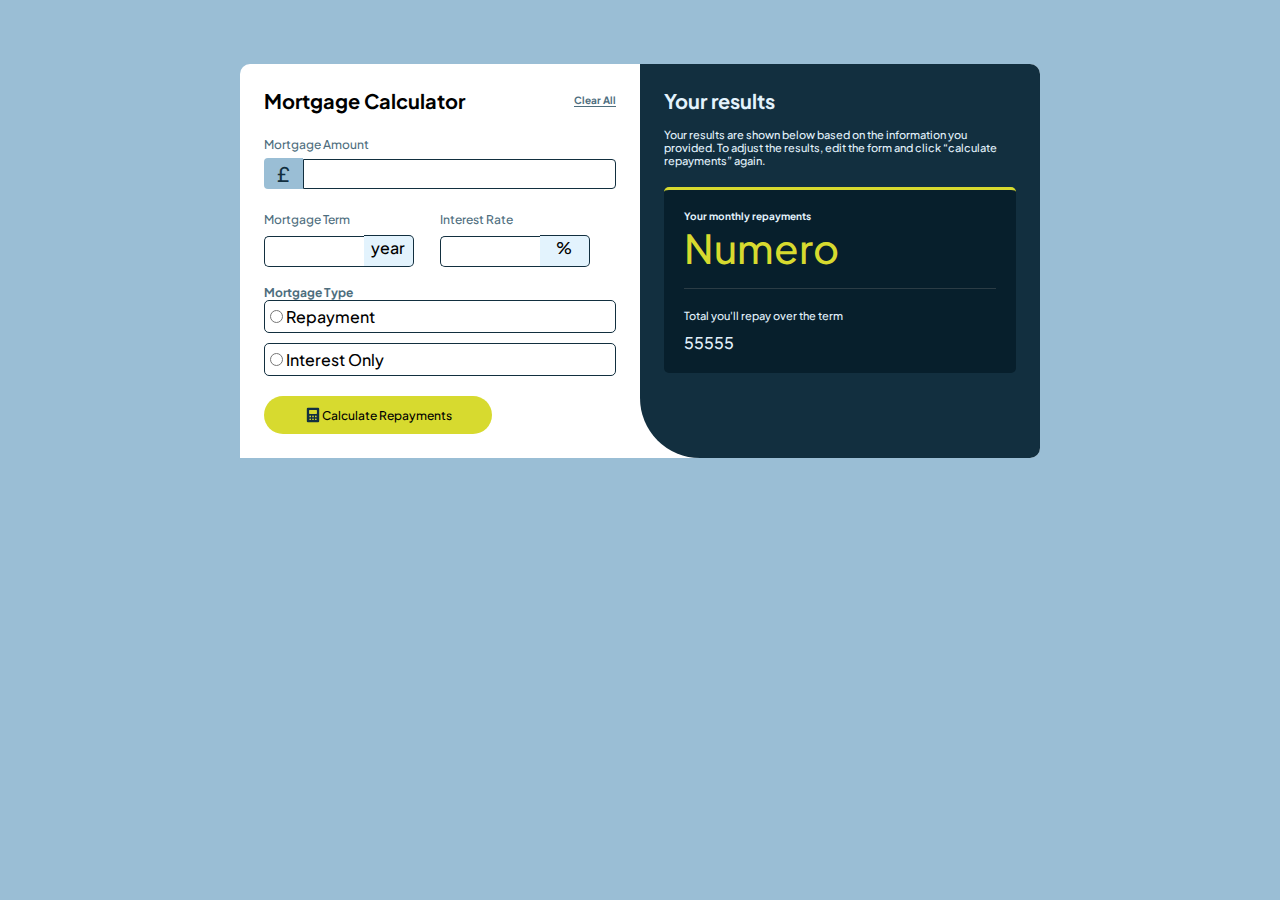
<file: index.html>
<!DOCTYPE html>
<html lang="es">

<head>
  <meta charset="UTF-8">
  <meta name="viewport" content="width=device-width, initial-scale=1.0">
  <!-- displays site properly based on user's device -->

  <link rel="icon" type="image/png" sizes="32x32" href="./assets/images/favicon-32x32.png">
  <link rel="stylesheet" href="./css/styles.css">

  <title>Frontend Mentor | Mortgage repayment calculator</title>




</head>

<body>
  <section class="contenedor">
    <div class="texto">

      <div class="texto__titulo">
        <h1>Mortgage Calculator</h1>
        <button onclick="reset()">Clear All</button>
      </div>

      <div class="texto__uno">
        <label> Mortgage Amount</label>
        <br>
        <div class="texto__input1">
          <div class="texto__input1__img">£</div>
          <input type="number" id="moneda">
        </div>
      </div>

      <div class="text__dos">
        <div>
          <label class="text__do2__T"> Mortgage Term</label>
          <br>
          <div class="text__dos__c">
            <input class="input" type="number" id="year">
            <div class="text__dos__c1">year</div>
          </div>
        </div>

        <div>
          <label class="text__do2__T">Interest Rate</label>
          <br>
          <div class="text__dos__c">
          <input class="input" type="numer" id="porcen">
          <div class="text__dos__c1">%</div>
          </div>
        </div>
      </div>

      <div class="text__3">
        <h2 class="text__do2__T">Mortgage Type</h2>
        <div class="text__3__box">
          <input type="radio">
          <label>Repayment</label>
        </div>

        <div class="text__3__box">
          <input type="radio">
          <label>Interest Only</label>
        </div>

      </div>


      <button onclick="calcular()" class="btn"> <img class="cal" src="./assets/images/icon-calculator.svg" alt=""> Calculate Repayments</button>
    </div>
    <!-- Empty results start -->
    <div class="result">



      <div class="result__tex">
        <figure>
          <img src="./assets/images/illustration-empty.svg" alt="">
        </figure>

        <h2>Results shown here</h2>

        <p> Complete the form and click “calculate repayments” to see what
          your monthly repayments would be.</p>
      </div>
      <!-- Empty results end -->

      <!-- Completed results start -->
      <div class="result__total">
        <div>
          <h2 class="result__total__h2">Your results</h2>
          <p>
            Your results are shown below based on the information you provided.
            To adjust the results, edit the form and click “calculate repayments” again.
          </p>
        </div>

        <div class="result__total__cuadro" >
          <h3 >Your monthly repayments</h3>
          <div class="result__total__moneda"> Numero</div>

          <p class="result__tota__p">Total you'll repay over the term</p>
          <div class="result__tota__div">55555</div>
        </div>
      </div>
    </div>
    <!-- Completed results end -->
  </section>

</body>

<script src="js/script.js"></script>

</html>
</file>
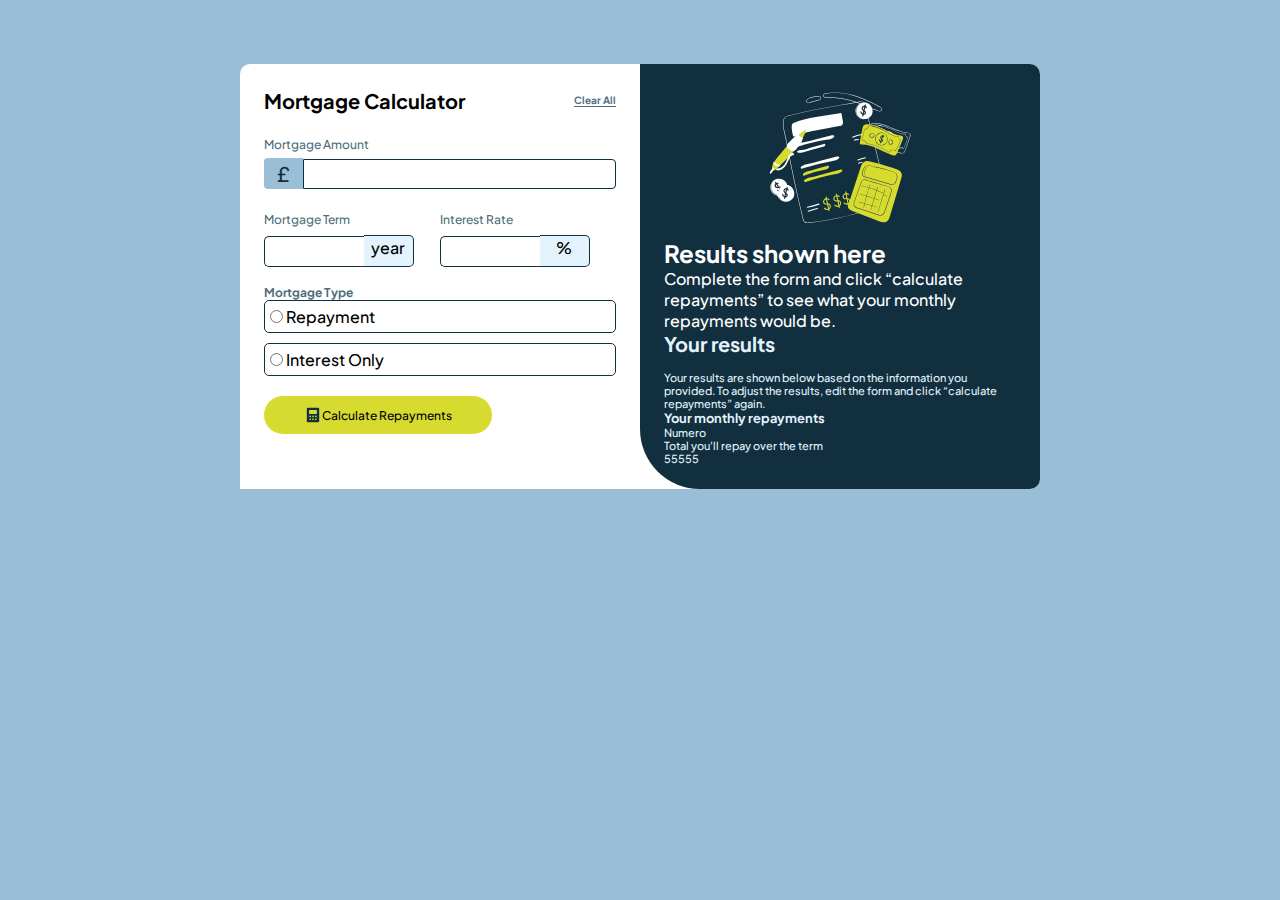
<file: index-LAPTOP-U96TIEC7.html>
<!DOCTYPE html>
<html lang="es">

<head>
  <meta charset="UTF-8">
  <meta name="viewport" content="width=device-width, initial-scale=1.0">
  <!-- displays site properly based on user's device -->

  <link rel="icon" type="image/png" sizes="32x32" href="./assets/images/favicon-32x32.png">
  <link rel="stylesheet" href="./css/styles.css">

  <title>Frontend Mentor | Mortgage repayment calculator</title>




</head>

<body>
  <section class="contenedor">
    <div class="texto">

      <div class="texto__titulo">
        <h1>Mortgage Calculator</h1>
        <button>Clear All</button>
      </div>

      <div class="texto__uno">
        <label> Mortgage Amount</label>
        <br>
        <div class="texto__input1">
          <div class="texto__input1__img">£</div>
          <input type="text">
        </div>
      </div>

      <div class="text__dos">
        <div>
          <label class="text__do2__T"> Mortgage Term</label>
          <br>
          <div class="text__dos__c">
            <input class="input" type="text">
            <div class="text__dos__c1">year</div>
          </div>
        </div>

        <div>
          <label class="text__do2__T">Interest Rate</label>
          <br>
          <div class="text__dos__c">
          <input class="input" type="text">
          <div class="text__dos__c1">%</div>
          </div>
        </div>
      </div>

      <div class="text__3">
        <h2 class="text__do2__T">Mortgage Type</h2>
        <div class="text__3__box">
          <input type="radio">
          <label>Repayment</label>
        </div>

        <div class="text__3__box">
          <input type="radio">
          <label>Interest Only</label>
        </div>

      </div>


      <button class="btn"> <img class="cal" src="./assets/images/icon-calculator.svg" alt=""> Calculate Repayments</button>
    </div>
    <!-- Empty results start -->
    <div class="result">



      <div>
        <figure>
          <img src="./assets/images/illustration-empty.svg" alt="">
        </figure>

        <h2>Results shown here</h2>

        <p> Complete the form and click “calculate repayments” to see what
          your monthly repayments would be.</p>
      </div>
      <!-- Empty results end -->

      <!-- Completed results start -->
      <div class="result__total">
        <div>
          <h2>Your results</h2>
          <p>
            Your results are shown below based on the information you provided.
            To adjust the results, edit the form and click “calculate repayments” again.
          </p>
        </div>

        <div>
          <h3>Your monthly repayments</h3>
          <div> Numero</div>

          <p>Total you'll repay over the term</p>
          <div>55555</div>
        </div>
      </div>
    </div>
    <!-- Completed results end -->
  </section>

</body>

<script src="js/script.js"></script>

</html>
</file>
<file: css/styles.css>
@import url("https://fonts.googleapis.com/css2?family=Plus+Jakarta+Sans:ital,wght@0,200..800;1,200..800&display=swap");
:root {
  --Lime: hsl(61, 70%, 52%);
  --Red: hsl(4, 69%, 50%);
  --White: hsl(0, 0%, 100%);
  --Slate100: hsl(202, 86%, 94%);
  --Slate300: hsl(203, 41%, 72%);
  --Slate500: hsl(200, 26%, 54%);
  --Slate700: hsl(200, 24%, 40%);
  --Slate900: hsl(202, 55%, 16%);
}

* {
  margin: 0;
  padding: 0;
  box-sizing: border-box;
}

body {
  background-color: var(--Slate300);
  font-size: 16px;
  font-family: "Plus Jakarta Sans", sans-serif;
  font-optical-sizing: auto;
  font-weight: 500;
  font-style: normal;
}

.contenedor {
  display: flex;
  flex-wrap: wrap;
  justify-content: center;
  margin-top: 5%;
}

.texto {
  background-color: white;
  width: 400px;
  padding: 1.5rem;
  border-radius: 20px 20px 0 0;
}

.texto__titulo {
  display: flex;
  align-items: center;
  justify-content: space-between;
  margin-bottom: 1.5rem;
}

.texto__titulo,
h1 {
  font-size: 20px;
  font-weight: 700;
}

.texto__titulo button {
  all: unset;
  color: var(--Slate700);
  font-size: 10px;
  border-bottom: 1px solid var(--Slate700);
  cursor: pointer;
}

.texto__uno {
  font-size: 12px;
  color: var(--Slate700);
}



.texto__uno input {
  margin-top: 7px;
  width: 100%;
  padding-top: 13px;
  border: 1px solid var(--Slate900);
  border-radius: 0 4px 4px 0;
}

.texto__uno input:active {
  border-color: var(--Lime);
  outline: 0 none;
}

.texto__input1 {
  display: flex;
  align-items: end;
  accent-color: var(--Lime);
border: none;
border-width: 0;
}

.texto__input1__img {
  width: 43px;
  height: 31px;
  background-color: var(--Slate300);
  border-radius: 4px 0 0 4px;
  color: var(--Slate900);
  font-size: 20px;
  padding: 3px;
  text-align: center;
}

/* recuadros  Mortgage Term y  Interest Rate  */

.text__dos {
  display: flex;
  justify-content: space-between;
  margin-top: 18px;
  margin-bottom: 18px;
}

.text__dos input {
  margin-top: 8px;
  padding: 7px;
}

.text__dos__c {
  display: flex;
  align-items: end;
  margin-right: 10px;
  accent-color: var(--Lime);
}

.input {
  width: 60%;
  border-left: 1px solid var(--Slate900);
  border-top: 1px solid var(--Slate900);
  border-bottom: 1px solid var(--Slate900);
  border-right: none;
  border-radius: 5px 0 0 5px;
}
.text__dos__c1 {
  width: 50px;
  height: 32px;
  padding: 1px;
  background-color: var(--Slate100);
  text-align: center;
  border-right: 1px solid var(--Slate900);
  border-top: 1px solid var(--Slate900);
  border-bottom: 1px solid var(--Slate900);
  border-radius: 0 5px 5px 0;
}

.text__do2__T {
  font-size: 12px;
  color: var(--Slate700);
}

/* Radio */

.text__3__box {
  border: 1px solid var(--Slate900);
  padding: 5px;
  margin-bottom: 10px;
  border-radius: 5px;
}

.btn {
  all: unset;
  margin-top: 20px;
  background-color: var(--Lime);
  padding: 10px 40px;
  font-size: 12px;
  border-radius: 20px;
  display: flex;
  justify-content: space-around; /* Centra horizontalmente */
  align-items: center; /* Centra verticalmente */
}

.cal {
  width: 18px;
}
.result {
  background-color: var(--Slate900);
  color: var(--White);
  width: 400px;
  padding: 1.5rem;
  border-radius: 0 0 20px 20px;
}

.result__total {
  font-size: 11px;
  color: var(--Slate100);
}

.result__total h2 {
  font-size: 20px;
  margin-bottom: 15px;
}

.result__total__cuadro {
  width: 100%;

  background-color: hsl(202, 74%, 10%);
  border-radius: 5px;
  margin-top: 20px;
  padding: 20px;
  border-top: 3px solid var(--Lime);
}
.result__total__cuadro h3 {
  font-size: 10px;
}

.result__total__moneda{
  font-size: 40px;
  color: var(--Lime);
  padding-bottom: 15px;
  border-bottom: 1px solid rgba(128, 128, 128, 0.301);
}

.result__tota__p{
  margin-top: 20px;
  margin-bottom: 10px;
}

.result__tota__p div{
  font-size: 20px;
  color: red;
}

.result__tota__div{
  font-size: 16px;
}

figure {
  display: flex;
  justify-content: center;
}

figure img {
  width: 150px;
}

.result__tex {
  font-size: 10px;
  text-align: center;
  display: none;
}

.result__tex h2 {
  font-size: 22px;
  margin-top: 10px;
  margin-bottom: 10px;
}

@media screen and (min-width: 805px) {
  .contenedor {
    width: 800px;
    background-color: white;
    margin: 0 auto;
    margin-top: 5%;
    border-radius: 10px 10px 10px 10px;
  }
  .result {
    border-radius: 0 10px 10px 60px;
  }
}
</file>
